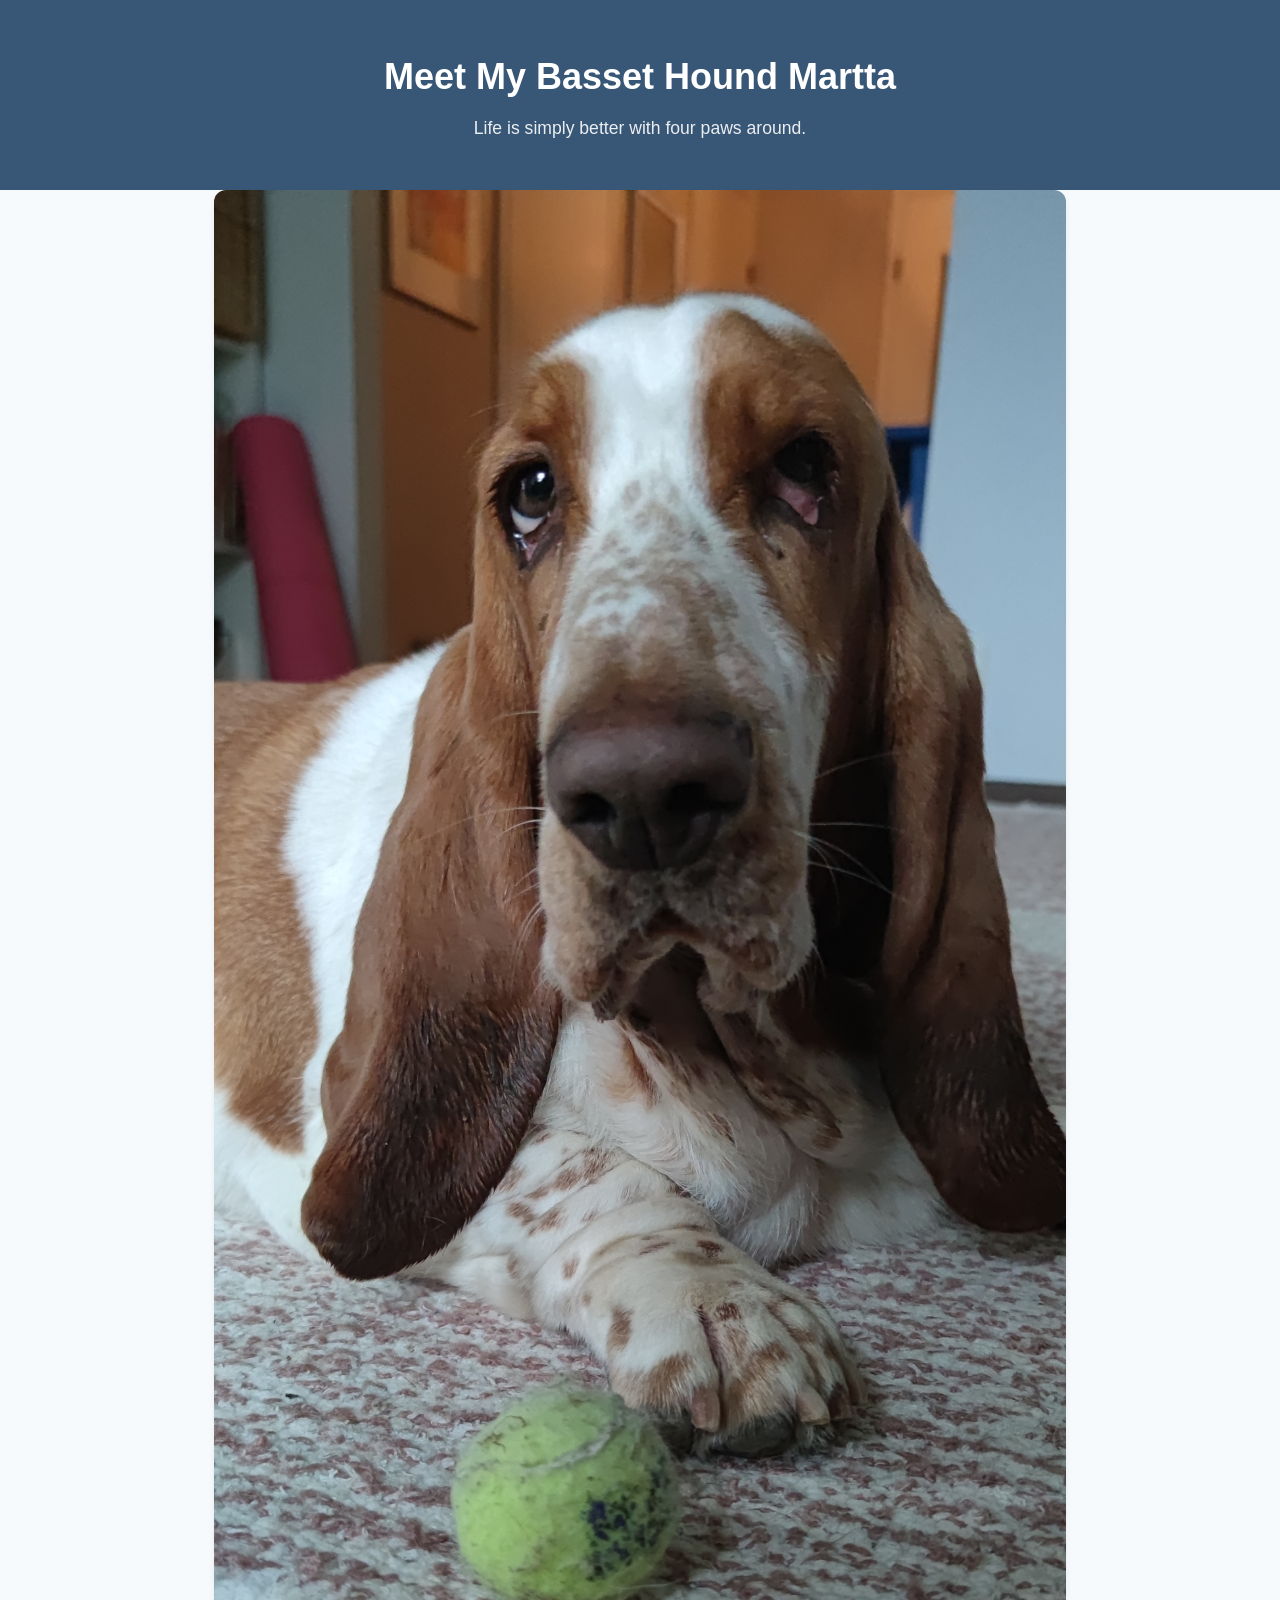
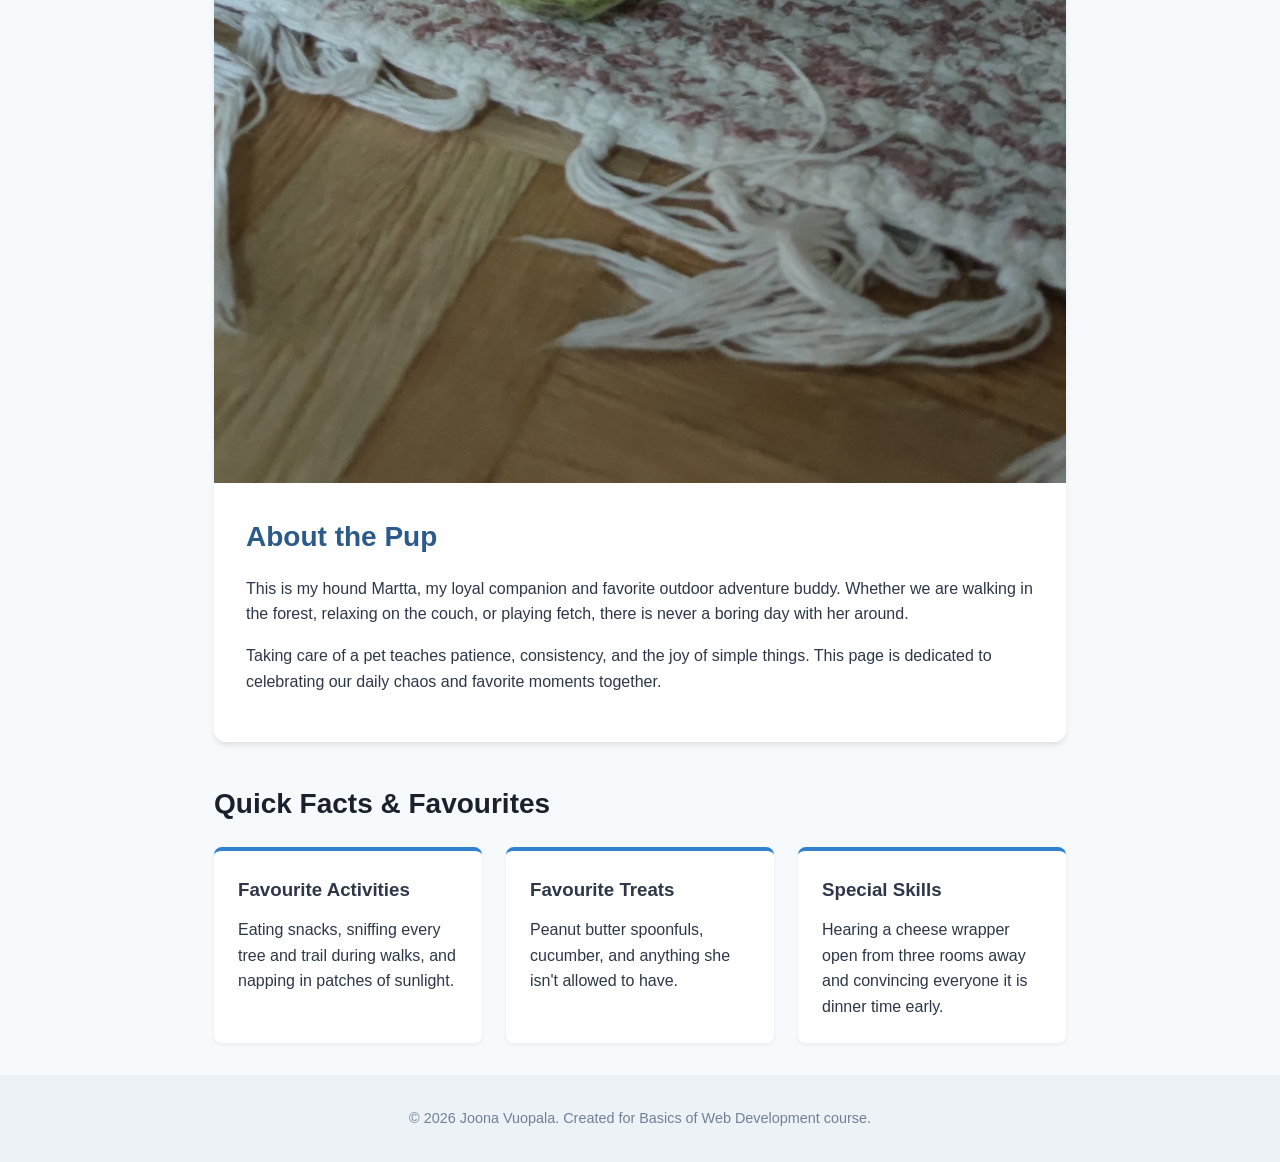
<file: a2/index.html>
<!-- Author: Joona Vuopala -->
 
<!DOCTYPE html>
<html lang="en">

<head>
    <meta charset="UTF-8">
    <meta name="viewport" content="width=device-width, initial-scale=1.0">
    <title>Martta the Dog</title>
    <link rel="stylesheet" href="style.css">
</head>

<body>

    <header>
        <div class="container">
            <h1>Meet My Basset Hound Martta</h1>
            <p class="tagline">Life is simply better with four paws around.</p>
        </div>
    </header>

    <main class="container">

        <section class="profile-card">
            <div class="image-wrapper">
                <img src="images/martta-toy.jpg" alt="A photo of Martta the dog with a ball to play with.">
            </div>
            <div class="profile-info">
                <h2>About the Pup</h2>
                <p>
                    This is my hound Martta, my loyal companion and favorite outdoor adventure buddy.
                    Whether we are walking in the forest, relaxing on the couch, or playing fetch,
                    there is never a boring day with her around.
                </p>
                <p>
                    Taking care of a pet teaches patience, consistency, and the joy of simple things.
                    This page is dedicated to celebrating our daily chaos and favorite moments together.
                </p>
            </div>
        </section>

        <section class="details-section">
            <h2>Quick Facts & Favourites</h2>
            <div class="grid">
                <article class="info-box">
                    <h3>Favourite Activities</h3>
                    <p>Eating snacks, sniffing every tree and trail during walks, and napping in patches of
                        sunlight.</p>
                </article>
                <article class="info-box">
                    <h3>Favourite Treats</h3>
                    <p>Peanut butter spoonfuls, cucumber, and anything she isn't allowed to have.</p>
                </article>
                <article class="info-box">
                    <h3>Special Skills</h3>
                    <p>Hearing a cheese wrapper open from three rooms away and convincing everyone it is dinner time
                        early.</p>
                </article>
            </div>
        </section>

    </main>

    <footer>
        <div class="container">
            <p>&copy; 2026 Joona Vuopala. Created for Basics of Web Development course.</p>
        </div>
    </footer>

</body>

</html>
</file>
<file: a2/style.css>
/* Author: Joona Vuopala */

* {
    box-sizing: border-box;
    margin: 0;
    padding: 0;
}

body {
    font-family: -apple-system, BlinkMacSystemFont, "Segoe UI", Roboto, Helvetica, Arial, sans-serif;
    line-height: 1.6;
    color: #2d3748;
    background-color: #f7fafc;
}

.container {
    max-width: 900px;
    margin: 0 auto;
    padding: 0 1.5rem;
}

header {
    background-color: #385676;
    color: #ffffff;
    text-align: center;
    padding: 3rem 1rem;
}

header h1 {
    font-size: 2.25rem;
    margin-bottom: 0.5rem;
}

.tagline {
    font-size: 1.1rem;
    opacity: 0.9;
}

main {
    padding: 2.5rem 1.5rem;
}

.profile-card {
    background: #ffffff;
    border-radius: 12px;
    box-shadow: 0 4px 6px -1px rgba(0, 0, 0, 0.1);
    overflow: hidden;
    margin-bottom: 2.5rem;
}

.image-wrapper img {
    width: 100%;
    height: auto;
    object-fit: cover;
    display: block;
}

.profile-info {
    padding: 2rem;
}

.profile-info h2 {
    color: #2c5a8b;
    margin-bottom: 1rem;
    font-size: 1.75rem;
}

.profile-info p {
    margin-bottom: 1rem;
}

.details-section h2 {
    font-size: 1.75rem;
    margin-bottom: 1.25rem;
    color: #1a202c;
}

.grid {
    display: grid;
    grid-template-columns: repeat(auto-fit, minmax(240px, 1fr));
    gap: 1.5rem;
}

.info-box {
    background: #ffffff;
    padding: 1.5rem;
    border-radius: 8px;
    box-shadow: 0 2px 4px rgba(0, 0, 0, 0.05);
    border-top: 4px solid #3182ce;
}

.info-box h3 {
    margin-bottom: 0.75rem;
    color: #2d3748;
}

footer {
    text-align: center;
    padding: 2rem 1rem;
    font-size: 0.9rem;
    color: #718096;
    background-color: #edf2f7;
    margin-top: 2rem;
}
</file>
